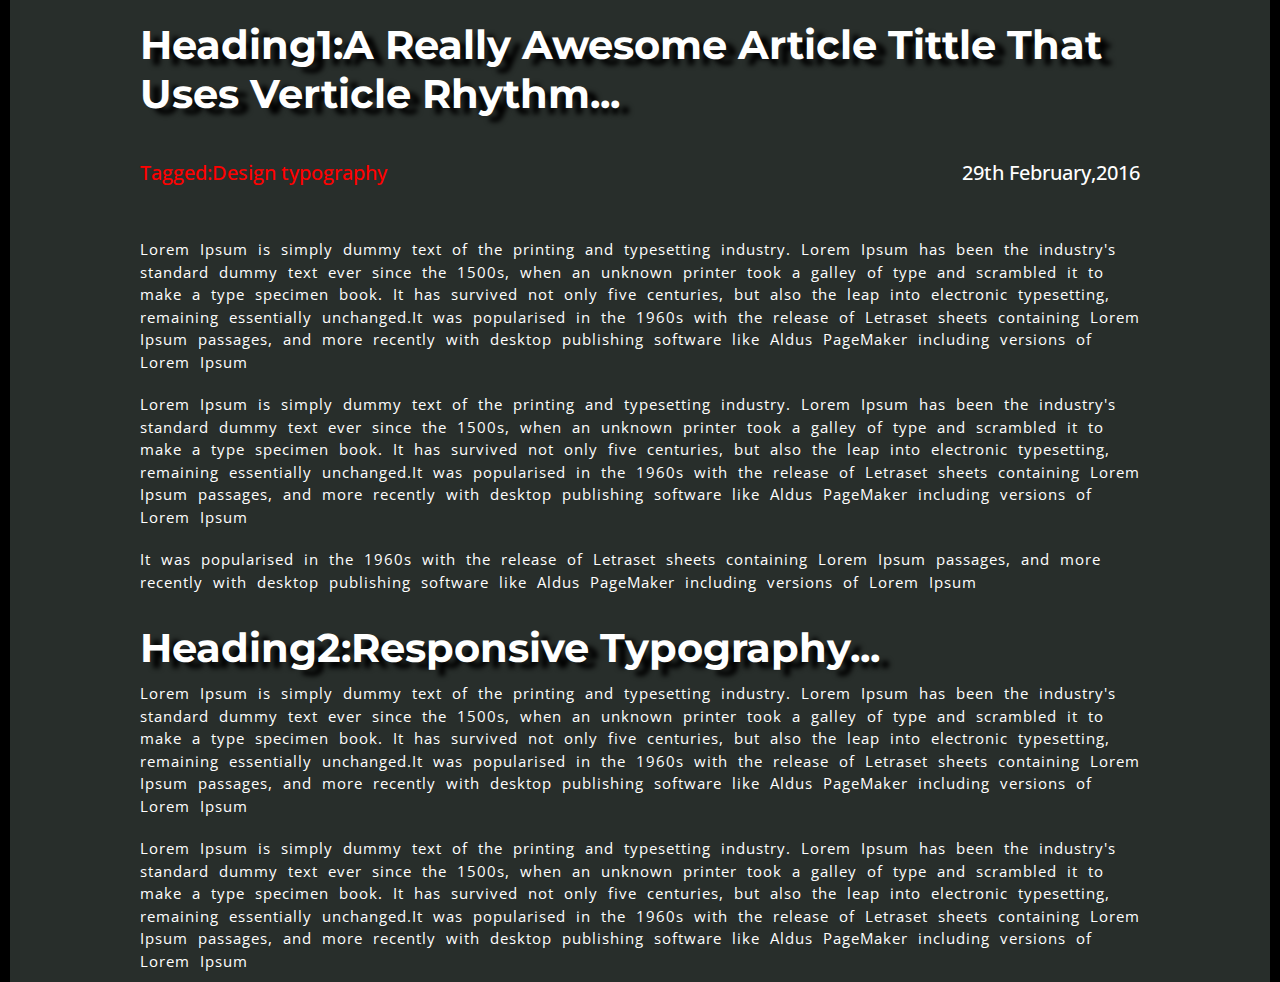
<file: block-BHaabs/index.html>
<!DOCTYPE html>
<html lang="end">
    <head>
        <meta charset="UTF-8">
        <link rel="stylesheet" href="style.css">
        <link rel="preconnect" href="https://fonts.googleapis.com">
        <link rel="preconnect" href="https://fonts.gstatic.com" crossorigin>
        <link href="https://fonts.googleapis.com/css2?family=Montserrat:wght@300;400;500;600;700;800&family=Open+Sans:ital,wght@0,400;0,500;0,700;0,800;1,500;1,600&display=swap" rel="stylesheet">
    </head>
    <body>
        <main class="container">
            <div class="container1">
                <section>
                    <h1>Heading1:A really awesome article tittle that uses verticle rhythm...</h1>
                    <div class="flex">
                        <div class="left">Tagged:Design typography</div>
                        <div class="right">29th February,2016</div>
                    </div>
                    <p>
                        Lorem Ipsum is simply dummy text of the printing and typesetting industry. Lorem Ipsum has been the industry's standard dummy text ever since the 1500s, 
                        when an unknown printer took a galley of type and scrambled it to make a type specimen book. It has survived not only five centuries, but also the leap 
                        into electronic typesetting, remaining essentially unchanged.It was popularised in the 1960s with the release of Letraset sheets containing Lorem Ipsum 
                        passages, and more recently with desktop publishing software like Aldus PageMaker including versions of Lorem Ipsum
                    </p>
                    <p>
                        Lorem Ipsum is simply dummy text of the printing and typesetting industry. Lorem Ipsum has been the industry's standard dummy text ever since the 1500s, 
                        when an unknown printer took a galley of type and scrambled it to make a type specimen book. It has survived not only five centuries, but also the leap 
                        into electronic typesetting, remaining essentially unchanged.It was popularised in the 1960s with the release of Letraset sheets containing Lorem Ipsum 
                        passages, and more recently with desktop publishing software like Aldus PageMaker including versions of Lorem Ipsum
                    </p>
                    <p>
                        It was popularised in the 1960s with the release of Letraset sheets containing Lorem Ipsum passages, and more recently with desktop publishing software 
                        like Aldus PageMaker including versions of Lorem Ipsum
                    </p>
                </section>
                <section>
                    <h1>Heading2:responsive typography...</h1>
                    <p>
                        Lorem Ipsum is simply dummy text of the printing and typesetting industry. Lorem Ipsum has been the industry's standard dummy text ever since the 1500s, 
                        when an unknown printer took a galley of type and scrambled it to make a type specimen book. It has survived not only five centuries, but also the leap 
                        into electronic typesetting, remaining essentially unchanged.It was popularised in the 1960s with the release of Letraset sheets containing Lorem Ipsum 
                        passages, and more recently with desktop publishing software like Aldus PageMaker including versions of Lorem Ipsum
                    </p>
                    <p>
                        Lorem Ipsum is simply dummy text of the printing and typesetting industry. Lorem Ipsum has been the industry's standard dummy text ever since the 1500s, 
                        when an unknown printer took a galley of type and scrambled it to make a type specimen book. It has survived not only five centuries, but also the leap 
                        into electronic typesetting, remaining essentially unchanged.It was popularised in the 1960s with the release of Letraset sheets containing Lorem Ipsum 
                        passages, and more recently with desktop publishing software like Aldus PageMaker including versions of Lorem Ipsum
                    </p>
                </section>
            </div>
        </main> 
    </body>
</html>
</file>
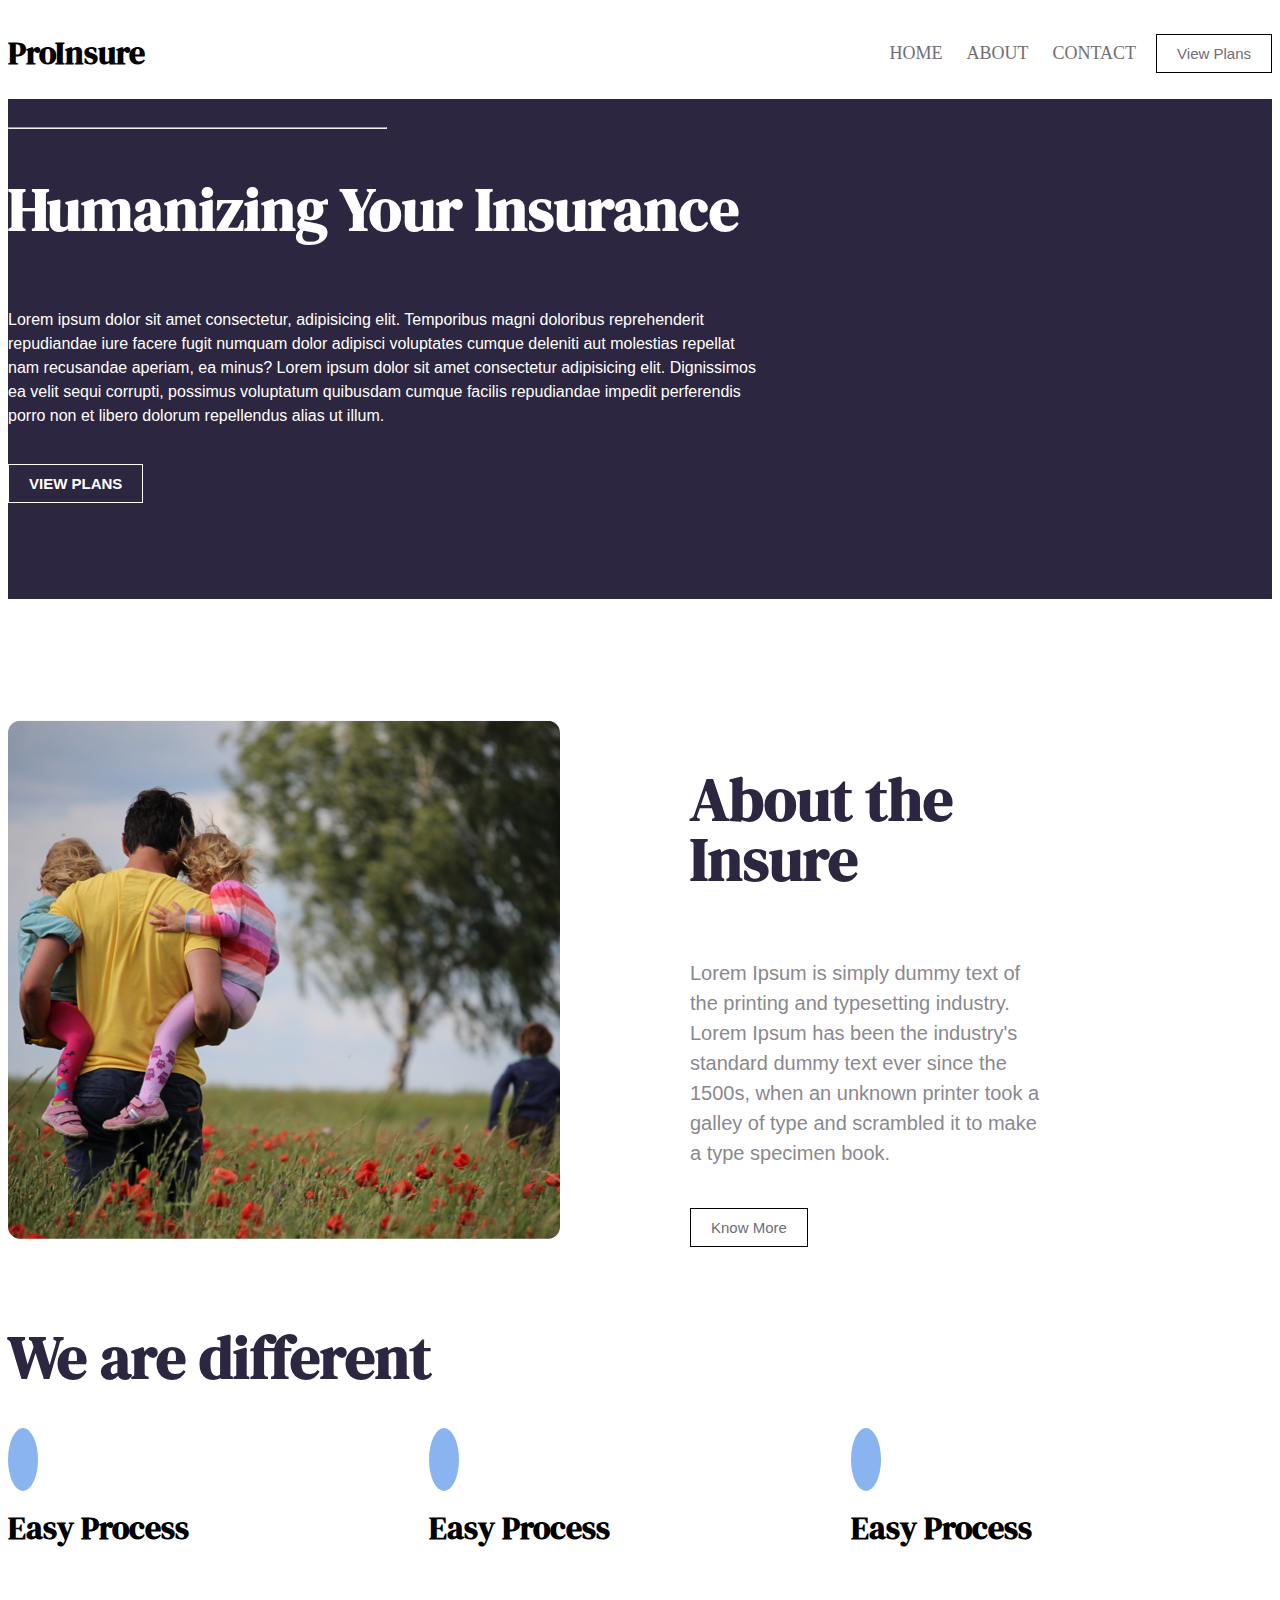
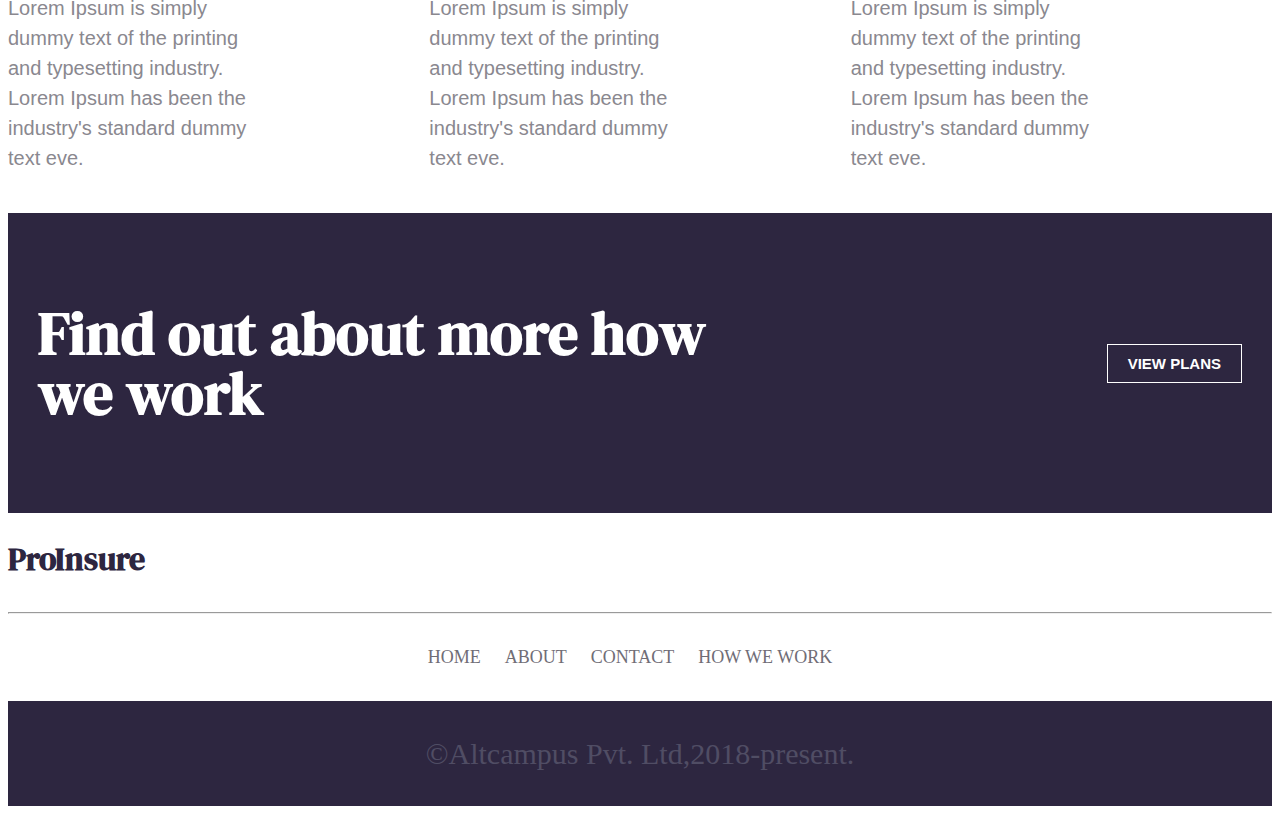
<file: block-BHaabt/index.html>
<!DOCTYPE html>
<html lang="en">
    <head>
        <meta charset="UTF-8">
        <link rel="stylesheet" href="style.css">
        <link rel="preconnect" href="https://fonts.googleapis.com">
        <link rel="preconnect" href="https://fonts.gstatic.com" crossorigin>
        <link href="https://fonts.googleapis.com/css2?family=DM+Serif+Display&display=swap" rel="stylesheet">
        <link rel="preconnect" href="https://fonts.googleapis.com">
        <link rel="preconnect" href="https://fonts.gstatic.com" crossorigin>
        <link href="https://fonts.googleapis.com/css2?family=DM+Serif+Display&display=swap" rel="stylesheet">
    </head>
    <body>
        <header>
            <div class="container flex">
            <h1>ProInsure</h1>
            <div class="flex">
                <nav class="nav1">
                    <a href="#">Home</a>
                    <a href="#">About</a>
                    <a href="#">Contact</a>
                </nav>
                <button class="button">View Plans</button>
            </div>
            </div>
        </header>
        <main>
            <section class="section1">
                <div class="container flex1">
                    <div class="text">
                        <hr>
                        <h2>Humanizing Your Insurance</h2>
                        <p>
                            Lorem ipsum dolor sit amet consectetur, adipisicing elit. Temporibus magni doloribus reprehenderit repudiandae iure facere fugit numquam dolor adipisci voluptates cumque deleniti aut molestias repellat nam recusandae aperiam, ea minus?
                            Lorem ipsum dolor sit amet consectetur adipisicing elit. Dignissimos ea velit sequi corrupti, possimus voluptatum quibusdam cumque facilis repudiandae impedit perferendis porro non et libero dolorum repellendus alias ut illum.
                        </p>
                        <button class="button button2">VIEW PLANS</button>
                    </div>
                </div>
            </section>
            <section class="container flex1 flex1-1">
                <div>
                    <img src="assets/02.png" alt="img2">
                </div>
                <div class="div1">
                    <h2 class="h2-2">About the Insure</h2>
                    <p class="passage">
                        Lorem Ipsum is simply dummy text of the printing and typesetting industry. 
                        Lorem Ipsum has been the industry's standard dummy text ever since the 1500s, 
                        when an unknown printer took a galley of type and scrambled it to make a type specimen book. 
                    </p>
                    <button class="button">
                        Know More
                    </button>
                </div>
            </section>
            <section class="container section3">
                <h2 class="h2-2">We are different</h2>
                <div class="flex gap">
                    <div>
                        <div class="settings"><a href="#"><i class="fas fa-cogs"></i></a></div>
                        <h1>Easy Process</h1>
                        <p class="passage">
                            Lorem Ipsum is simply dummy text of the printing and typesetting industry. 
                            Lorem Ipsum has been the industry's standard dummy text eve. 
                        </p>
                    </div>
                    <div>
                        <div class="settings"><a href="#"><i class="fas fa-cogs"></i></a></div>
                        <h1>Easy Process</h1>
                        <p class="passage">
                            Lorem Ipsum is simply dummy text of the printing and typesetting industry. 
                            Lorem Ipsum has been the industry's standard dummy text eve. 
                        </p>
                    </div>
                    <div>
                        <div class="settings"><a href="#"><i class="fas fa-cogs"></i></a></div>
                        <h1>Easy Process</h1>
                        <p class="passage">
                            Lorem Ipsum is simply dummy text of the printing and typesetting industry. 
                            Lorem Ipsum has been the industry's standard dummy text eve. 
                        </p>
                    </div>
                </div>
            </section>
            <section class="container section4 flex" >
                <h2>Find out about more how we work</h2>
                <button class="button button2">
                    VIEW PLANS
                </button>
            </section>
            <div class="container flex ">
                <h1 class="blue">ProInsure</h1>
                <div class="flex">
                    <nav class="nav2">
                        <a href="#"><i class="fab fa-facebook-square"></i></a>
                        <a href="#"><i class="fab fa-twitter-square"></i></a>
                    </nav>
                </div>
            </div>
            <div class="container hr2"><hr></div>
            <div class="bottom">
                <nav class="nav1">
                    <a href="#">home</a>
                    <a href="#">about</a>
                    <a href="#">contact</a>
                    <a href="#">How we work</a>
                </nav>
            </div>
        </main>
        <footer>
            <small>&copy;Altcampus Pvt. Ltd,2018-present.</small>
        </footer> 
        </main>
    </body>

</html>
</file>
<file: block-BHaabt/style.css>
small, strike, strong, sub, sup, tt, var,
b, u, i, center,
dl, dt, dd, ol, ul, li,
fieldset, form, label, legend,
table, caption, tbody, tfoot, thead, tr, th, td,
article, aside, canvas, details, embed, 
figure, figcaption, footer, header, hgroup, 
menu, nav, output, ruby, section, summary,
time, mark, audio, video {
	margin: 0;
	padding: 0;
	border: 0;
	font-size: 100%;
	font: inherit;
	vertical-align: baseline;
}
/* HTML5 display-role reset for older browsers */
article, aside, details, figcaption, figure, 
footer, header, hgroup, menu, nav, section {
	display: block;
}
body {
	line-height: 1;
}
ol, ul {
	list-style: none;
}
blockquote, q {
	quotes: none;
}
blockquote:before, blockquote:after,
q:before, q:after {
	content: '';
	content: none;
}
table {
	border-collapse: collapse;
	border-spacing: 0;
}
/* Custom Styles */
body {
    line-height: 1.5;
}
.container {
    max-width: 1300px;
    margin: 0 auto;
}
*{
    box-sizing: border-box;
}
.flex {
    display: flex;
    justify-content: space-between;
    align-items: center;
}
/* Heading Font Declaration */
h1 {
    font-size: 32px;
    font-family: 'DM Serif Display',serif;
}
.flex1{
    align-items: center;
}
.nav1 a{
font-size:18px;
color: #706D76;
text-decoration: none;
text-transform: uppercase;
margin-right: 20px;

}
.button{
    color: #706D76;
    padding: 10px 20px;
    font-size: 15px;
    background-color: white;
    box-shadow: none;
    border: 1px solid black;
}
.flex1{
    display: flex;
    justify-content: space-between;
    
}
.text{
    align-self: flex-start;
}
.section1{
    background-color: #2D2640;
    height: 500px;
    padding-top: 20px;
}
h2{
    font-size: 60px;
    color: white;
    font-family: 'DM Serif Display', serif;
    width: 60%;
    line-height: 1;
}
p{
    font-family: 'Karla', sans-serif; 
    width: 60%;
    padding: 20px 0;
    color: white;
}
.button2{
    background-color: #2D2640;
    border:1px solid white;
    color: white;
    font-weight: 600;
}
hr{
    width: 30%;
    margin-left: 0px;
}
.flex1-1{
    margin-top: 120px;
}
.h2-2{
    color: #2D2640;

}
.passage{
    color: #8A888F;
    font-size: 20px;
}
.div1{
    margin-left: 130px;
}
.settings .fas{
    background-color:#8AB4F0 ;
    width: 60px;
    height: 60px;
    border-radius: 50%;
}
.settings .fa-cogs{
    text-align: center;
    vertical-align: middle;
    font-size: 30px;
    padding: 15px;
    color: white;
}
.section3{
    margin-top: 80px;
}
.gap{
    margin-top: 30px;
}
.section4{
    background-color: #2D2640;
    padding-top: 20px;
    height: 300px;
    padding: 0 30px;
}
.nav2 a{
    font-size: 40px;
    margin-left: 30px;
    
}
.nav2 .fab{
    color: #6A6970;
}
.blue{
    color: #2D2640;
}
.hr2 hr{
    width: 100%;
}
.bottom{
    text-align: center;
    margin: 30px 0;
}
footer{
    background-color:#2D2640 ;
    text-align: center;
    padding: 30px 0;
}
small{
    color: #504D64;
    font-size: 30px;
}
</file>
<file: block-BHaabs/style.css>
/* http://meyerweb.com/eric/tools/css/reset/ 
   v2.0 | 20110126
   License: none (public domain)
*/

html, body, div, span, applet, object, iframe,
h1, h2, h3, h4, h5, h6, p, blockquote, pre,
a, abbr, acronym, address, big, cite, code,
del, dfn, em, img, ins, kbd, q, s, samp,
small, strike, strong, sub, sup, tt, var,
b, u, i, center,
dl, dt, dd, ol, ul, li,
fieldset, form, label, legend,
table, caption, tbody, tfoot, thead, tr, th, td,
article, aside, canvas, details, embed, 
figure, figcaption, footer, header, hgroup, 
menu, nav, output, ruby, section, summary,
time, mark, audio, video {
	margin: 0;
	padding: 0;
	border: 0;
	font-size: 100%;
	font: inherit;
	vertical-align: baseline;
}
/* HTML5 display-role reset for older browsers */
article, aside, details, figcaption, figure, 
footer, header, hgroup, menu, nav, section {
	display: block;
}
body {
	line-height: 1;
}
ol, ul {
	list-style: none;
}
blockquote, q {
	quotes: none;
}
blockquote:before, blockquote:after,
q:before, q:after {
	content: '';
	content: none;
}
table {
	border-collapse: collapse;
	border-spacing: 0;
}
/*custom styles*/
/* font-family: 'Montserrat', sans-serif;
font-family: 'Open Sans', sans-serif; */
body{
    line-height: 1.5;
    background-color:black;
}
.container{
    max-width: 1260px;
    margin: 0 auto;
    background-color: #282E2B;
}
.container1{
    max-width: 1000px;
    margin: 0 auto;
}
h1{
    color: white;
    font: 40px "Montserrat",sans-serif;
    padding-top: 20px;
    text-shadow: 10px 6px 5px black;
    text-transform: capitalize;
    font-weight: 700 ;
}
.flex{
    display: flex;
    justify-content: space-between;
    font-size: 20px;
    margin: 40px 0;
    color: white;
    font-family:'Open Sans',sans-serif; 
    font-weight: 500;
}
.left{
    color: red;
}
p{
    font: 15px/1.5 "Open Sans",serif;
    padding: 10px 0;
    color: white;
    word-spacing: 5px;
    letter-spacing: 1px;
}
</file>
